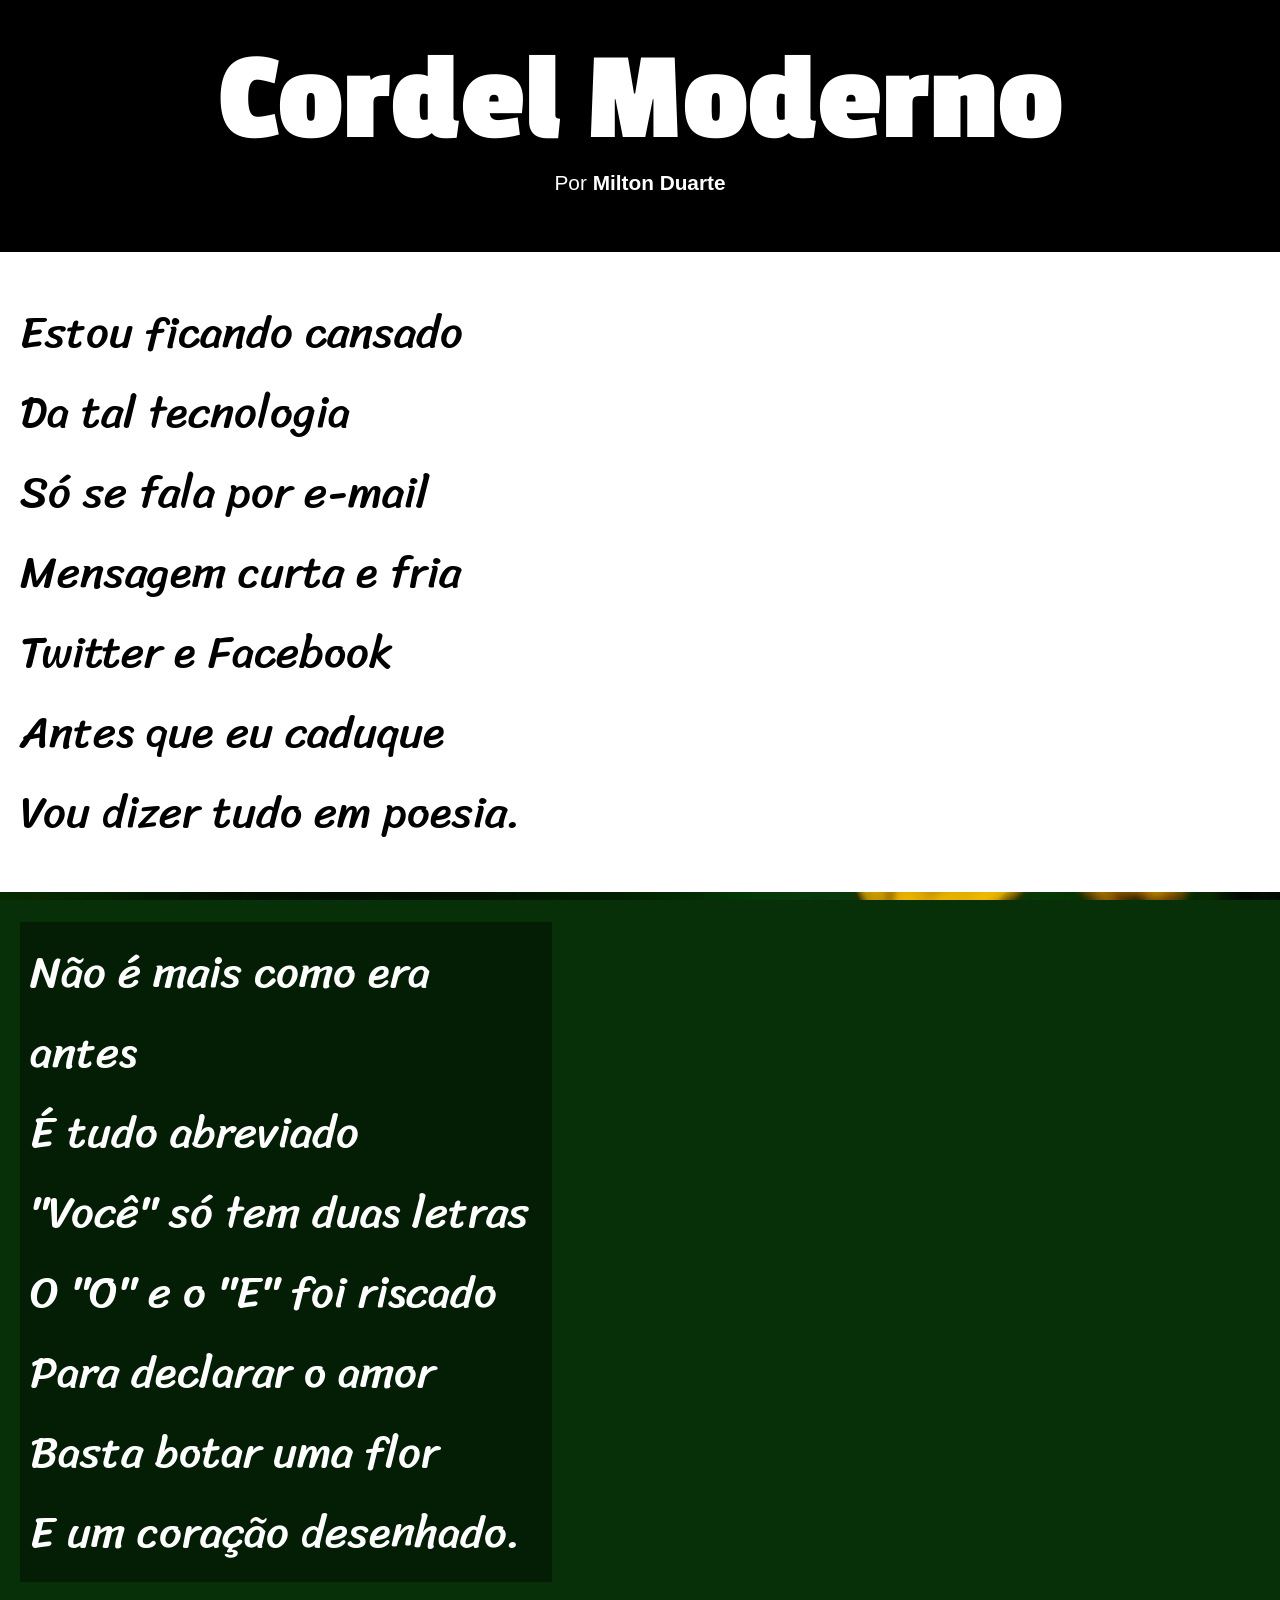
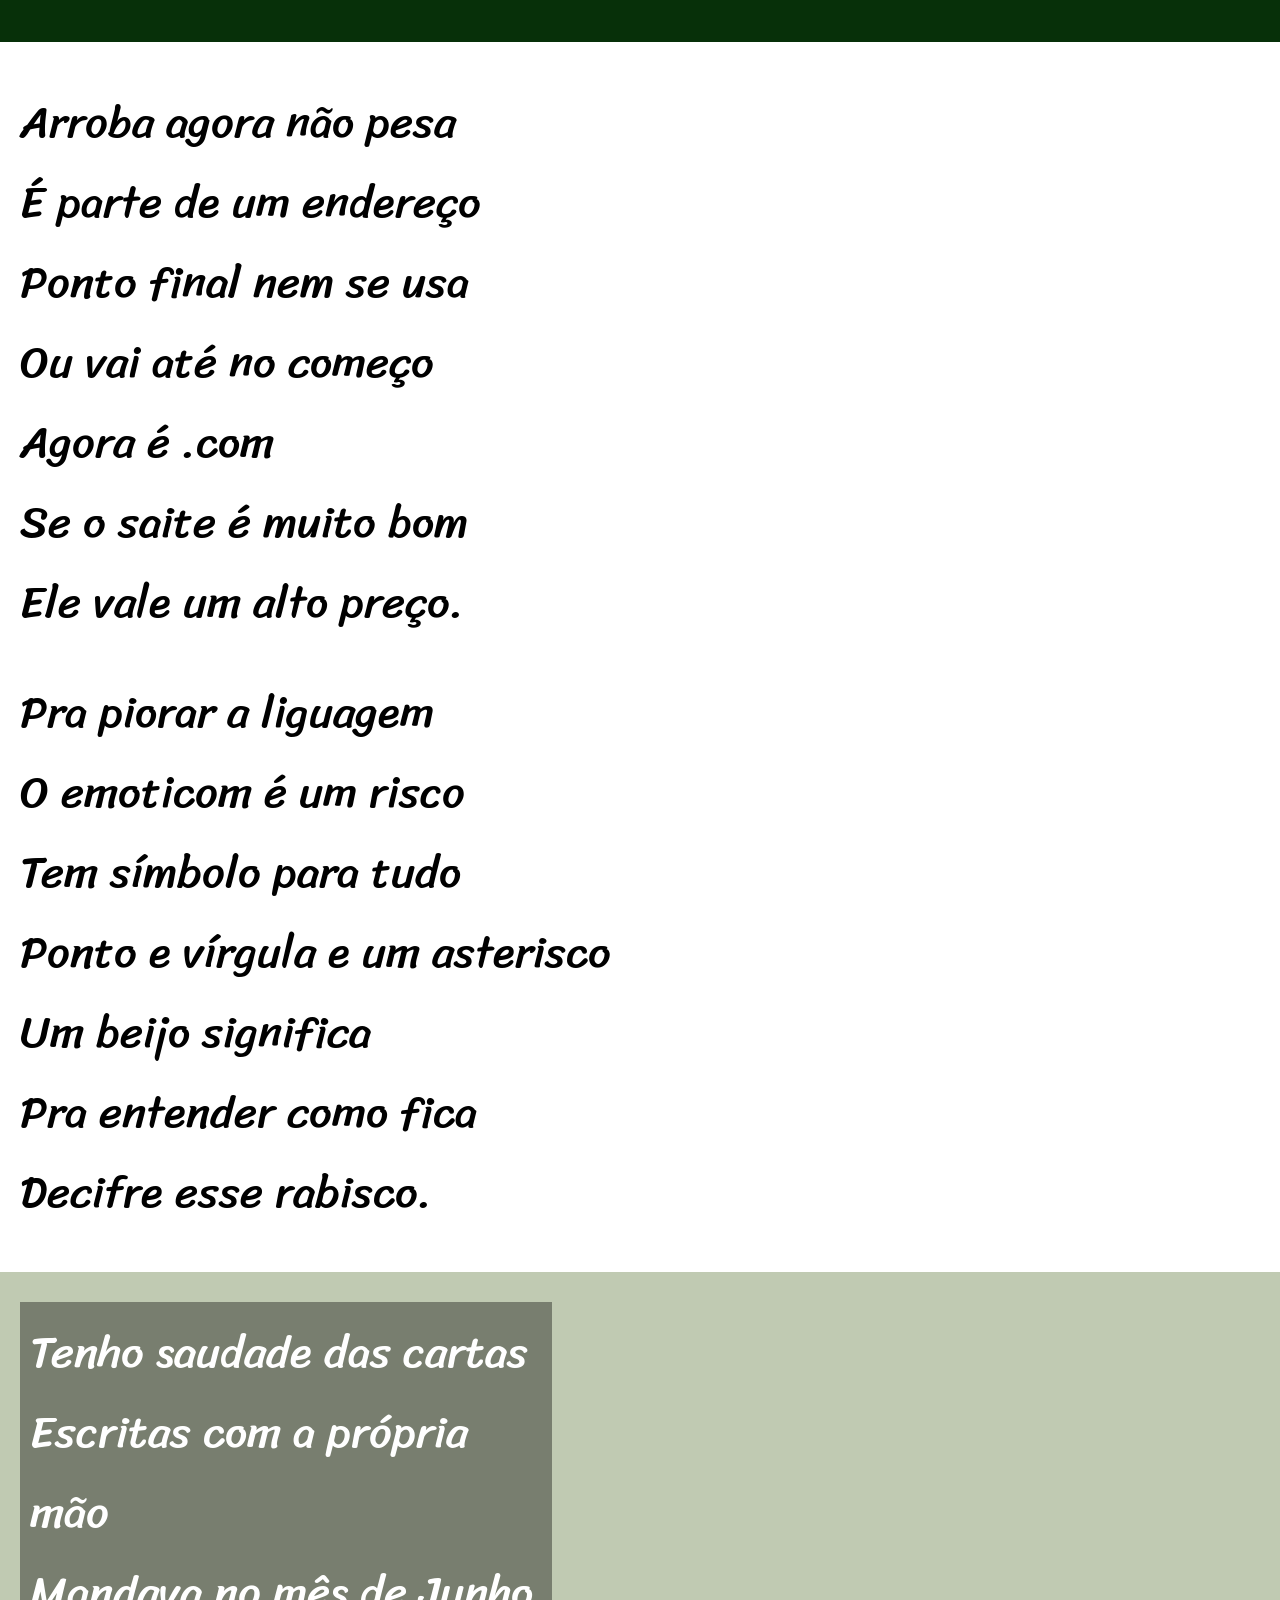
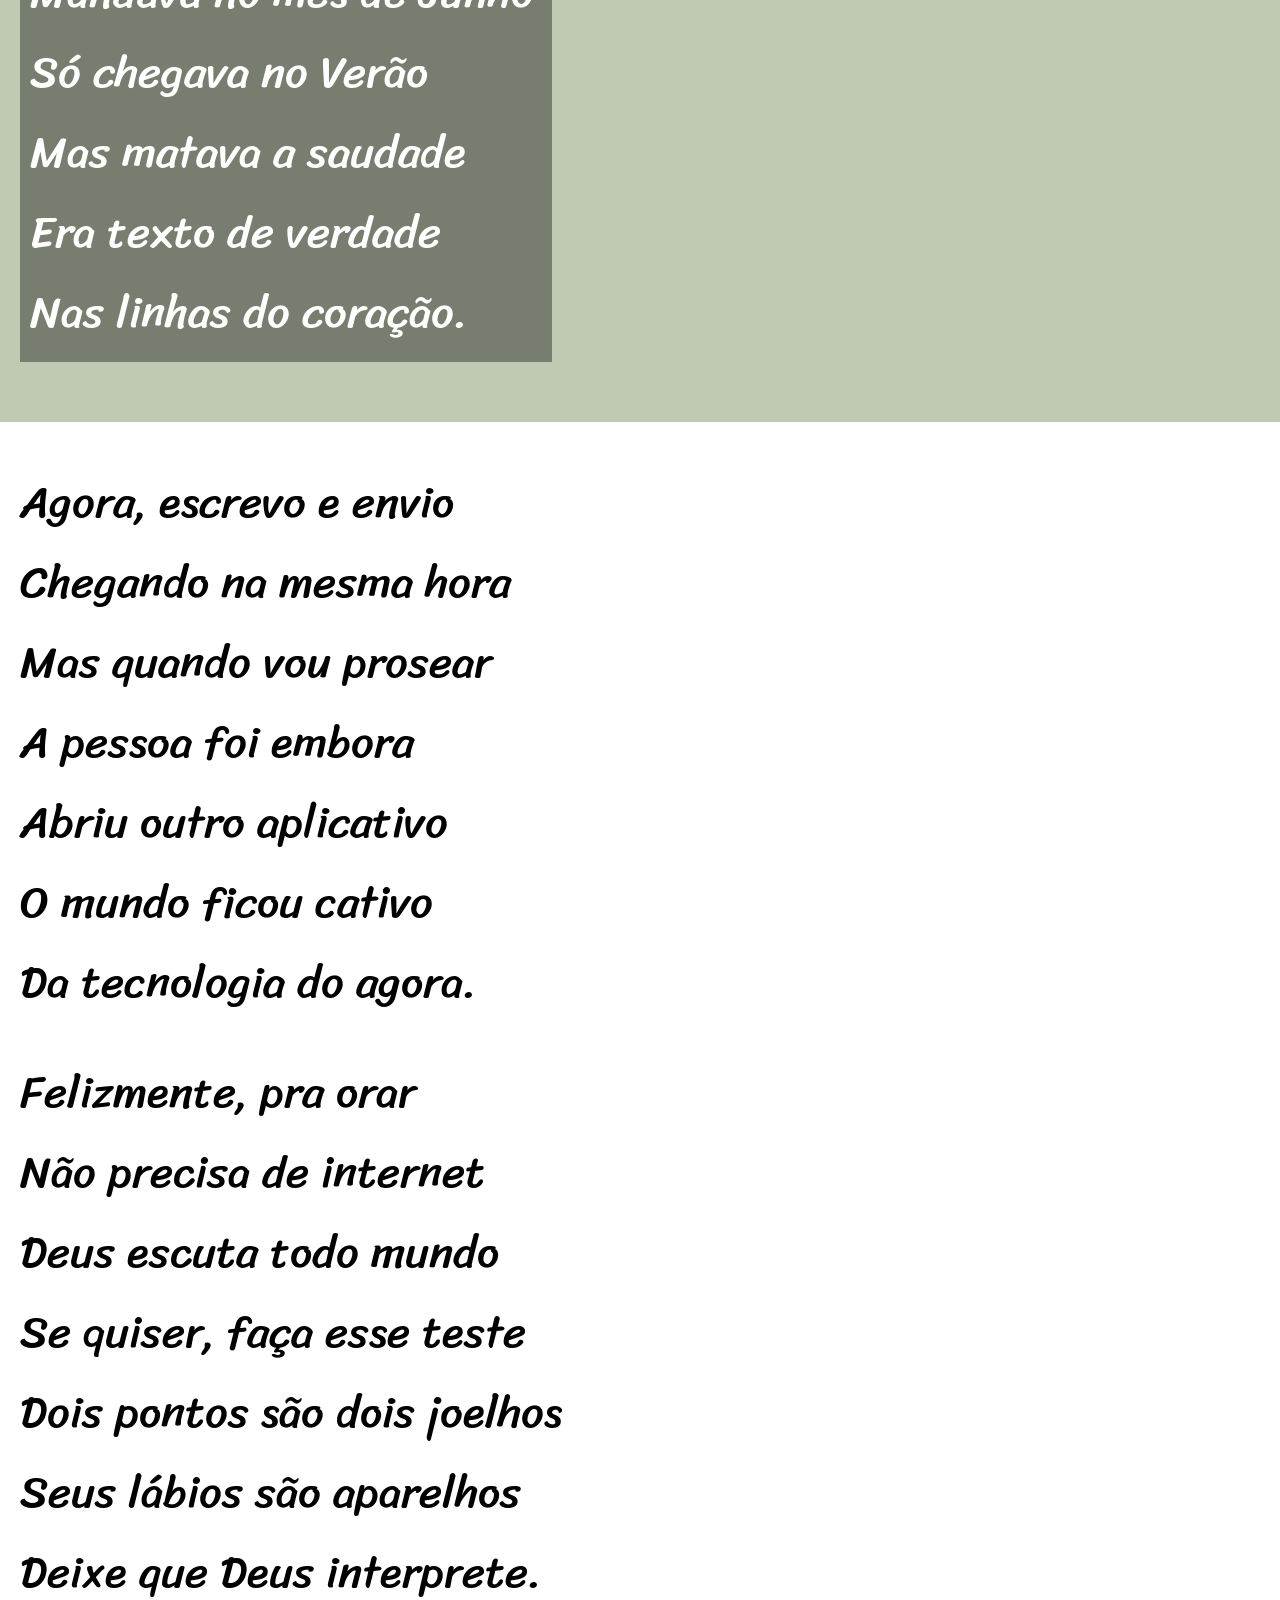
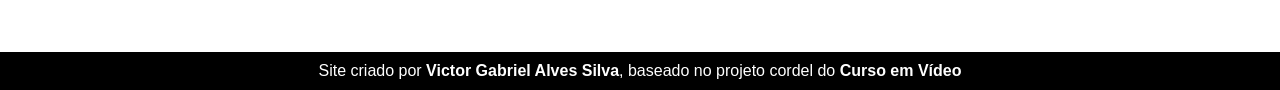
<file: index.html>
<!DOCTYPE html>
<html lang="pt-br">
<head>
    <meta charset="UTF-8">
    <meta name="viewport" content="width=device-width, initial-scale=1.0">
    <title>Cordel Moderno</title>
    <link rel="stylesheet" href="cordel.css">
</head>
<body>
    <header>
        <h1>Cordel Moderno</h1>
        <span>
            <p>Por <a href="https://www.recantodasletras.com.br/poesias/3186743" target="_blank" >Milton Duarte</a></p>
        </span>
    </header>
    <main>
        <section class="semfundo">
            <p>
                Estou ficando cansado <br>
                Da tal tecnologia <br>
                Só se fala por e-mail <br>
                Mensagem curta e fria <br>
                Twitter e Facebook <br>
                Antes que eu caduque <br>
                Vou dizer tudo em poesia. <br>
            </p>
        </section>

        <section id="flor" class="imagem">
            <p>
                Não é mais como era antes <br>
                É tudo abreviado <br>
                "Você" só tem duas letras <br>
                O "O" e o "E" foi riscado <br>
                Para declarar o amor <br>
                Basta botar uma flor <br>
                E um coração desenhado. <br>
            </p>
        </section>

        <section class="semfundo">
            <p>
                Arroba agora não pesa</br>
                É parte de um endereço</br>
                Ponto final nem se usa</br>
                Ou vai até no começo</br>
                Agora é .com</br>
                Se o saite é muito bom</br>
                Ele vale um alto preço.
            </p>
            <p>
                Pra piorar a liguagem <br>
                O emoticom é um risco <br>
                Tem símbolo para tudo <br>
                Ponto e vírgula e um asterisco <br>
                Um beijo significa <br>
                Pra entender como fica <br> 
                Decifre esse rabisco.
            </p>
        </section>
        
        <section id="carta" class="imagem">
            <p>
                Tenho saudade das cartas <br>
                Escritas com a própria mão <br>
                Mandava no mês de Junho <br>
                Só chegava no Verão <br>
                Mas matava a saudade <br>
                Era texto de verdade <br>
                Nas linhas do coração. <br>
            </p>
        </section>
        
        <section class="semfundo">
            <p>
                Agora, escrevo e envio <br>
                Chegando na mesma hora <br>
                Mas quando vou prosear <br>
                A pessoa foi embora <br>
                Abriu outro aplicativo <br>
                O mundo ficou cativo <br>
                Da tecnologia do agora. <br>
            </p>
            <p>
                Felizmente, pra orar <br>
                Não precisa de internet <br>
                Deus escuta todo mundo <br>
                Se quiser, faça esse teste <br>
                Dois pontos são dois joelhos <br>
                Seus lábios são aparelhos <br>
                Deixe que Deus interprete. <br>
            </p>
        </section>
    </main>

    <footer>
        <p>Site criado por <strong>Victor Gabriel Alves Silva</strong>, baseado no projeto cordel do <strong>Curso em Vídeo</strong></p>
    </footer>
</body>
</html>
</file>
<file: cordel.css>
@import url('https://fonts.googleapis.com/css2?family=Passion+One:wght@400;700;900&family=Sriracha&display=swap');

:root {
    --fontegeral: 'sriracha';
    --fontesubtitulo: Verdana, Geneva, Tahoma, sans-serif;
}

* {
    margin: 0;
    padding: 0;
}

header {
    background-color: black;
    color: white;
    padding: 30px;
    max-height: 20vw;
    min-height: 15vw;
    text-align: center;
}

header h1 {
    font-size: 10vw;
    font-family: 'Passion One';
    
}

header p {
    font-family: var(--fontesubtitulo);
    font-size: 1.3em;
}

header a {
    color: white;
    text-decoration: none;
    font-family: var(--fontesubtitulo);
    font-weight: bold;
}

header a:hover {
    text-decoration: underline;
}

main p {
    font-family: var(--fontegeral);
    font-size: 3.5vw;
    margin-block-end: 30px;
    margin-inline-start: 20px;
}

section {
    margin-block: 40px;
}

section.imagem {
    padding-block: 30px;
}

section.imagem p {
    width: 40vw;
    padding: 10px;
    background-color: rgba(0, 0, 0, 0.375);
    color: white;
}

section#flor {
    /*background-color: #073009;
    background-image: url(imagens/background001.jpg);
    background-position: center center;
    background-repeat: no-repeat;
    background-attachment: fixed;*/
    background: #073009 url(imagens/background001.jpg) center center no-repeat fixed;
    background-size: cover;
}

section#carta {
    background: #C0CAB2 url(imagens/background002.jpg) center center no-repeat fixed;
    background-size: cover;
}

footer {
    font-family: var(--fontesubtitulo);
    color: white;
    text-align: center;
    background-color: black;
    padding: 10px;
    padding-inline: 5px;
}
</file>
